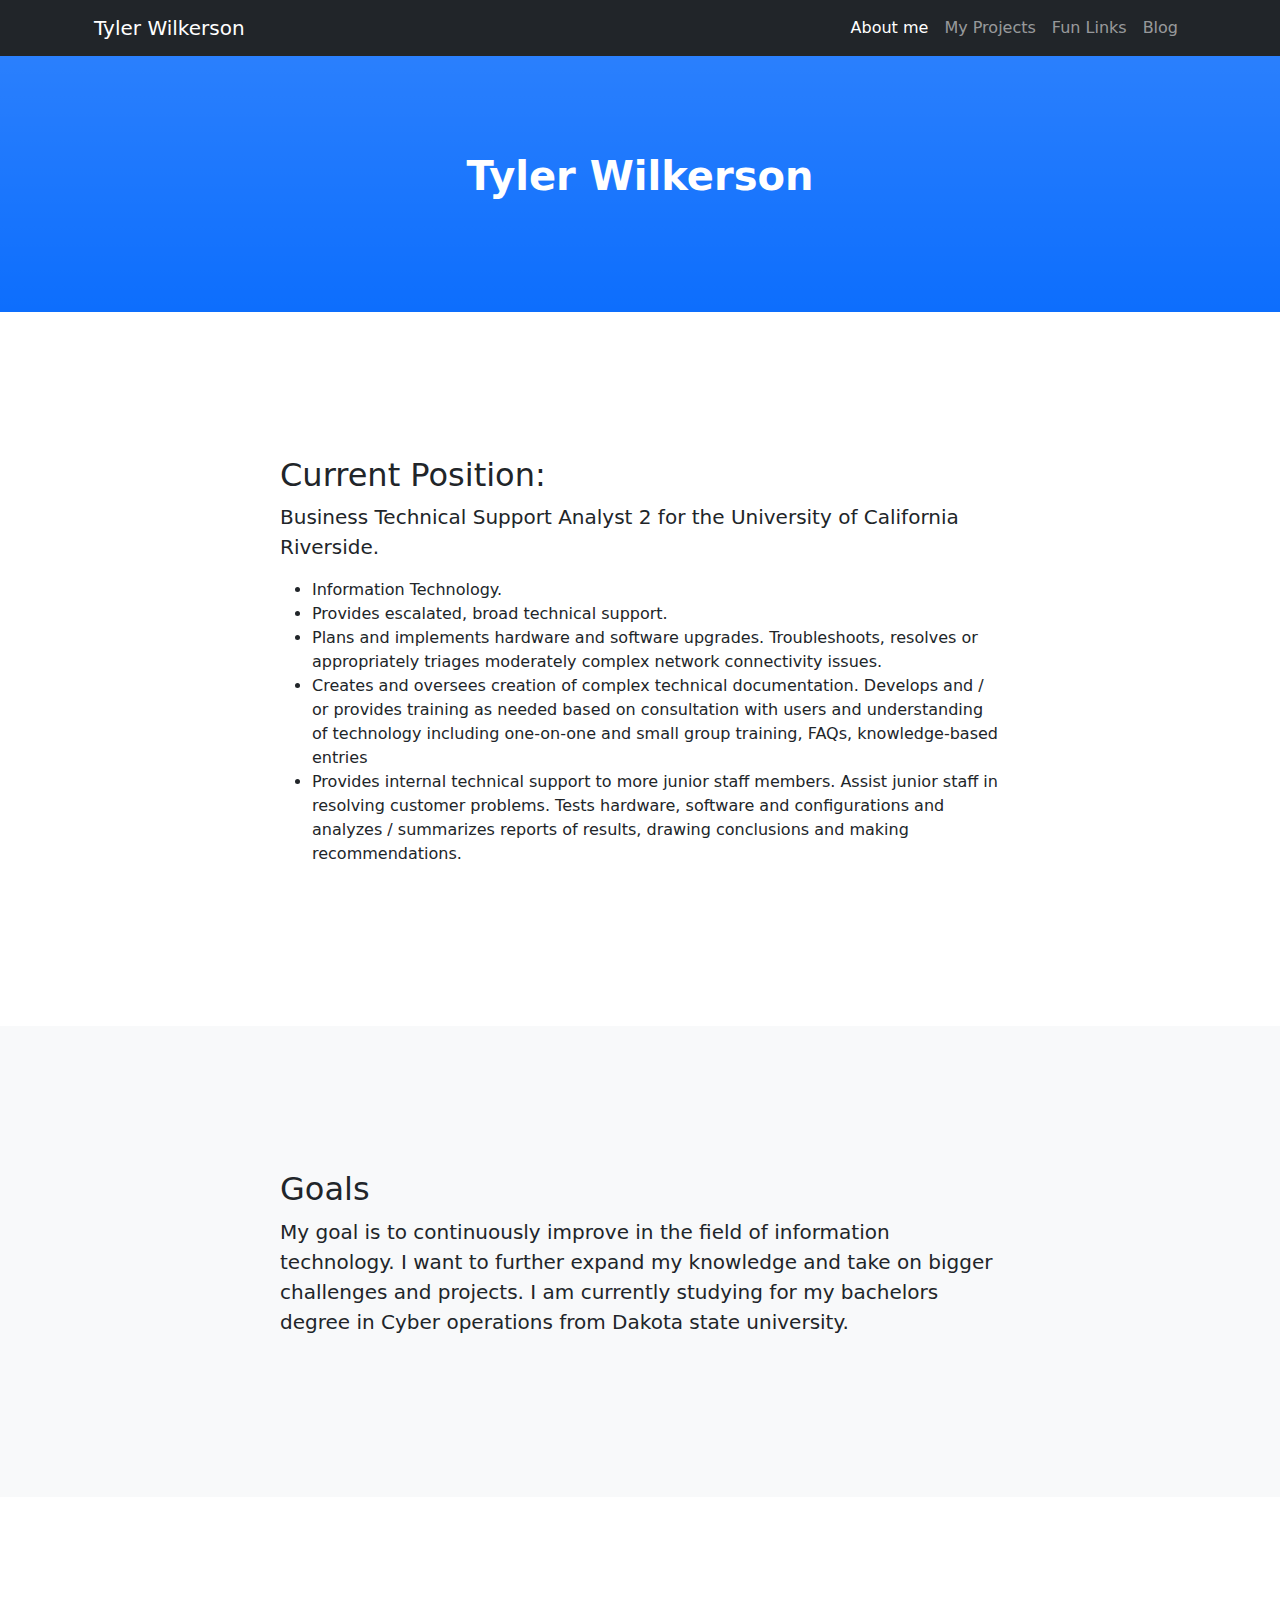
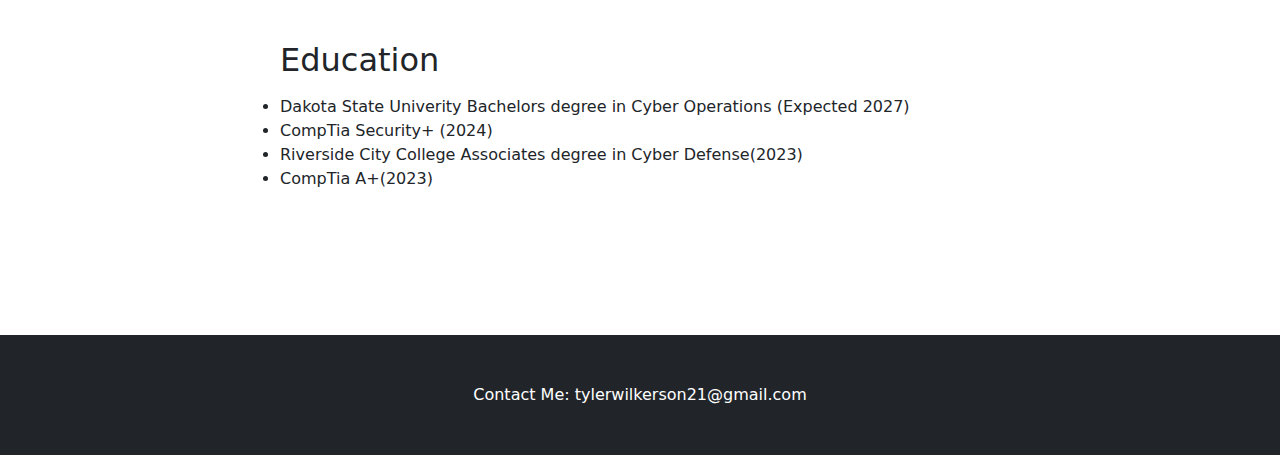
<file: index.html>
<!DOCTYPE html>
<html lang="en">
    <head>
        <meta charset="utf-8" />
        <meta name="viewport" content="width=device-width, initial-scale=1, shrink-to-fit=no" />
        <meta name="description" content="" />
        <meta name="author" content="" />
        <title>Tyler Wilkerson Home Page</title>
        <link rel="icon" type="image/x-icon" href="assets/cat.ico" />
        <!-- Core theme CSS (includes Bootstrap)-->
        <link href="css/styles.css" rel="stylesheet" />
    </head>
    <body id="page-top">
        <!-- Navigation-->
        <nav class="navbar navbar-expand-lg navbar-dark bg-dark fixed-top" id="mainNav">
            <div class="container px-4">
                <a class="navbar-brand" href="#page-top">Tyler Wilkerson</a>
                <button class="navbar-toggler" type="button" data-bs-toggle="collapse" data-bs-target="#navbarResponsive" aria-controls="navbarResponsive" aria-expanded="false" aria-label="Toggle navigation"><span class="navbar-toggler-icon"></span></button>
                <div class="collapse navbar-collapse" id="navbarResponsive">
                    <ul class="navbar-nav ms-auto">
                        <li class="nav-item"><a class="nav-link" href="#about">About me</a></li>
                        <li class="nav-item"><a class="nav-link" href="#Projects">My Projects</a></li>
                        <li class="nav-item"><a class="nav-link" href="#contact">Fun Links</a></li>
                        <li class="nav-item"><a class="nav-link" href="Blog/Blog.html">Blog</a></li>
                    </ul>
                </div>
            </div>
        </nav>
        <!-- Header-->
        <header class="bg-primary bg-gradient text-white">
            <div class="container px-4 text-center">
                <h1 class="fw-bolder">Tyler Wilkerson</h1>
                <p class="lead"></p>
                <!--<a class="btn btn-lg btn-light" href="#about">Start scrolling!</a>--> 
            </div>
        </header>
        <!-- About section-->
        <section id="about">
            <div class="container px-4">
                <div class="row gx-4 justify-content-center">
                    <div class="col-lg-8">
                        <h2>Current Position:</h2>
                        <p class="lead">Business Technical Support Analyst 2 for the University of California Riverside.</p>
                        <ul>
                            <li>Information Technology.</li>
                            <li>Provides escalated, broad technical support.</li>
                            <li>Plans and implements hardware and software upgrades. Troubleshoots, resolves or appropriately triages moderately complex network connectivity issues. </li>
                            <li>Creates and oversees creation of complex technical documentation. Develops and / or provides training as needed based on consultation with users and understanding of technology including one-on-one and small group training, FAQs, knowledge-based entries</li>
                            <li>Provides internal technical support to more junior staff members. Assist junior staff in resolving customer problems.  Tests hardware, software and configurations and analyzes / summarizes reports of results, drawing conclusions and making recommendations.</li>
                        </ul>
                    </div>
                </div>
            </div>
        </section>
        <!-- Services section-->
        <section class="bg-light" id="services">
            <div class="container px-4">
                <div class="row gx-4 justify-content-center">
                    <div class="col-lg-8">
                        <h2>Goals</h2>
                        <p class="lead">My goal is to continuously improve in the field of information technology. I want to further expand my knowledge and take on bigger challenges and projects.
                            I am currently studying for my bachelors degree in Cyber operations from Dakota state university. 
                        </p>
                    </div>
                </div>
            </div>
        </section>
        <!-- Contact section-->
        <section id="contact">
            <div class="container px-4">
                <div class="row gx-4 justify-content-center">
                    <div class="col-lg-8">
                        <h2>Education</h2>
                        <p class="lead"></p>
                        <li>Dakota State Univerity Bachelors degree in Cyber Operations (Expected 2027)</li>
                        <li>CompTia Security+ (2024)</li>
                        <li>Riverside City College Associates degree in Cyber Defense(2023)</li>
                        <li>CompTia A+(2023)</li>
                        
                        
                    </div>
                </div>
            </div>
        </section>
        <!-- Footer-->
        <footer class="py-5 bg-dark">
            <div class="container px-4"><p class="m-0 text-center text-white">Contact Me: tylerwilkerson21@gmail.com</p></div>
        </footer>
        <!-- Bootstrap core JS-->
        <script src="https://cdn.jsdelivr.net/npm/bootstrap@5.2.3/dist/js/bootstrap.bundle.min.js"></script>
        <!-- Core theme JS-->
        <script src="js/scripts.js"></script>
    </body>
</html>
</file>
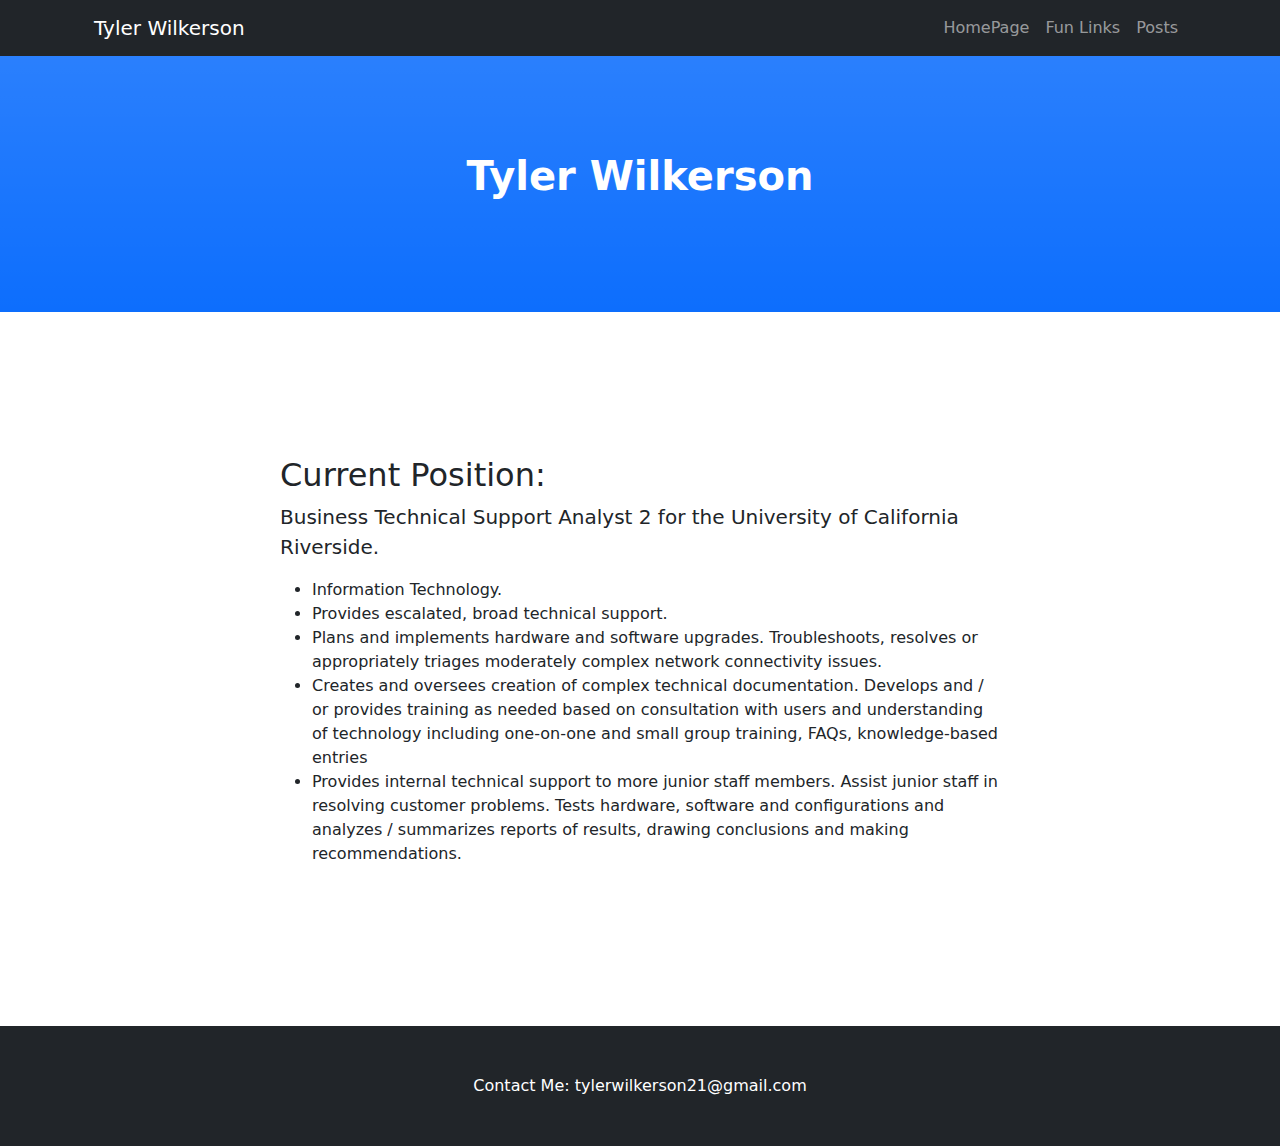
<file: Fun Links/funlinks.html>
<!DOCTYPE html>
<html lang="en">
    <head>
        <meta charset="utf-8" />
        <meta name="viewport" content="width=device-width, initial-scale=1, shrink-to-fit=no" />
        <meta name="description" content="" />
        <meta name="author" content="" />
        <title>Tyler Wilkerson Home Page</title>
        <link rel="icon" type="image/x-icon" href="../assets/cat.ico" />
        <!-- Core theme CSS (includes Bootstrap)-->
        <link href="../css/styles.css" rel="stylesheet" />
    </head>
    <body id="page-top">
        <!-- Navigation-->
        <nav class="navbar navbar-expand-lg navbar-dark bg-dark fixed-top" id="mainNav">
            <div class="container px-4">
                <a class="navbar-brand" href="#page-top">Tyler Wilkerson</a>
                <button class="navbar-toggler" type="button" data-bs-toggle="collapse" data-bs-target="#navbarResponsive" aria-controls="navbarResponsive" aria-expanded="false" aria-label="Toggle navigation"><span class="navbar-toggler-icon"></span></button>
                <div class="collapse navbar-collapse" id="navbarResponsive">
                    <ul class="navbar-nav ms-auto">
                        <li class="nav-item"><a class="nav-link" href="../index.html">HomePage</a></li>
                        <li class="nav-item"><a class="nav-link" href="../Fun Links/funlinks.html">Fun Links</a></li>
                        <li class="nav-item"><a class="nav-link" href="../Blog/Post.html">Posts</a></li>
                    </ul>
                </div>
            </div>
        </nav>
        <!-- Header-->
        <header class="bg-primary bg-gradient text-white">
            <div class="container px-4 text-center">
                <h1 class="fw-bolder">Tyler Wilkerson</h1>
                <p class="lead"></p>
                <!--<a class="btn btn-lg btn-light" href="#about">Start scrolling!</a>--> 
            </div>
        </header>
        <!-- About section-->
        <section id="about">
            <div class="container px-4">
                <div class="row gx-4 justify-content-center">
                    <div class="col-lg-8">
                        <h2>Current Position:</h2>
                        <p class="lead">Business Technical Support Analyst 2 for the University of California Riverside.</p>
                        <ul>
                            <li>Information Technology.</li>
                            <li>Provides escalated, broad technical support.</li>
                            <li>Plans and implements hardware and software upgrades. Troubleshoots, resolves or appropriately triages moderately complex network connectivity issues. </li>
                            <li>Creates and oversees creation of complex technical documentation. Develops and / or provides training as needed based on consultation with users and understanding of technology including one-on-one and small group training, FAQs, knowledge-based entries</li>
                            <li>Provides internal technical support to more junior staff members. Assist junior staff in resolving customer problems.  Tests hardware, software and configurations and analyzes / summarizes reports of results, drawing conclusions and making recommendations.</li>
                        </ul>
                    </div>
                </div>
            </div>
        </section>
       
         <!-- Services section-->

        <!--
        ----------------layout example------------ 
        <section class="bg-light" id="services">
            <div class="container px-4">
                <div class="row gx-4 justify-content-center">
                    <div class="col-lg-8">
                        <h2>Goals</h2>
                        <p class="lead">My goal is to continuously improve in the field of information technology. I want to further expand my knowledge and take on bigger challenges and projects.
                            I am currently studying for my bachelors degree in Cyber operations from Dakota state university. 
                        </p>
                    </div>
                </div>
            </div>
        </section>
    -->
        <!-- Footer-->
        <footer class="py-5 bg-dark">
            <div class="container px-4"><p class="m-0 text-center text-white">Contact Me: tylerwilkerson21@gmail.com</p></div>
        </footer>
        <!-- Bootstrap core JS-->
        <script src="https://cdn.jsdelivr.net/npm/bootstrap@5.2.3/dist/js/bootstrap.bundle.min.js"></script>
        <!-- Core theme JS-->
        <script src="../js/scripts.js"></script>
    </body>
</html>
</file>
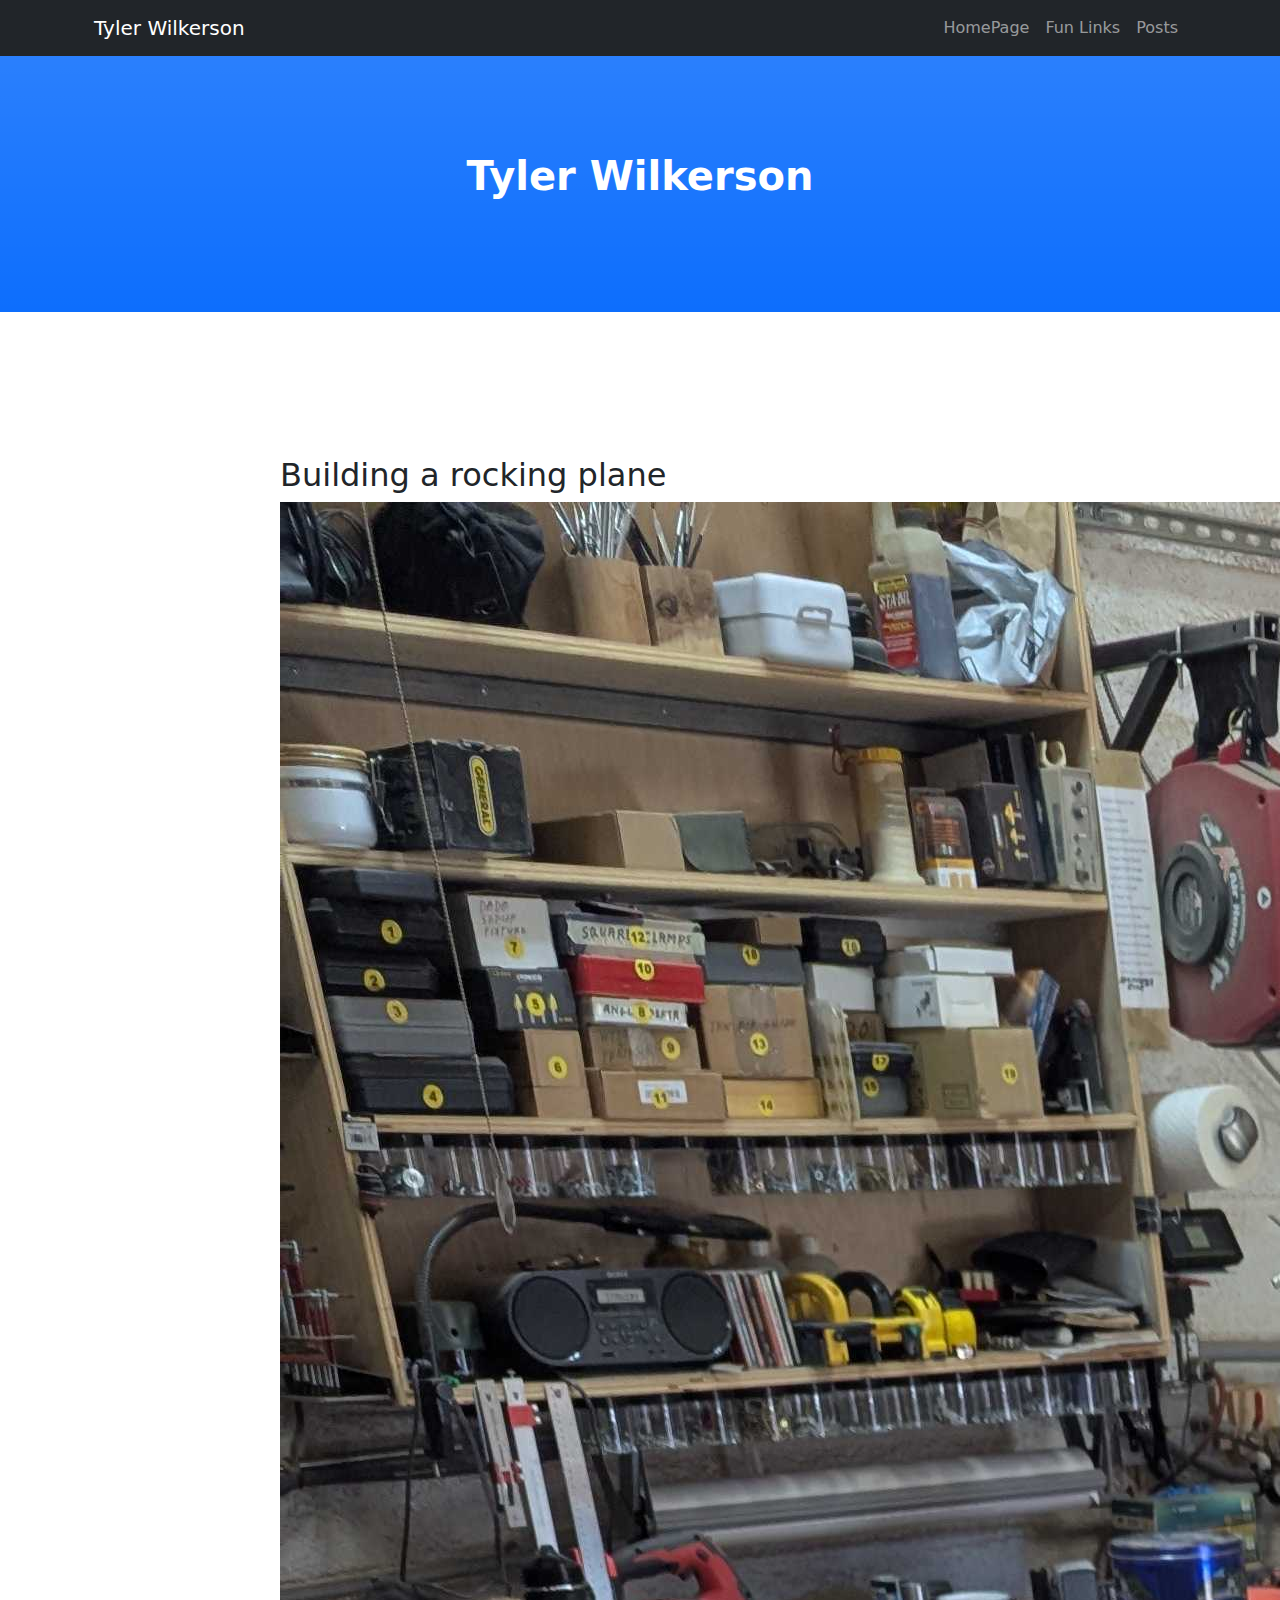
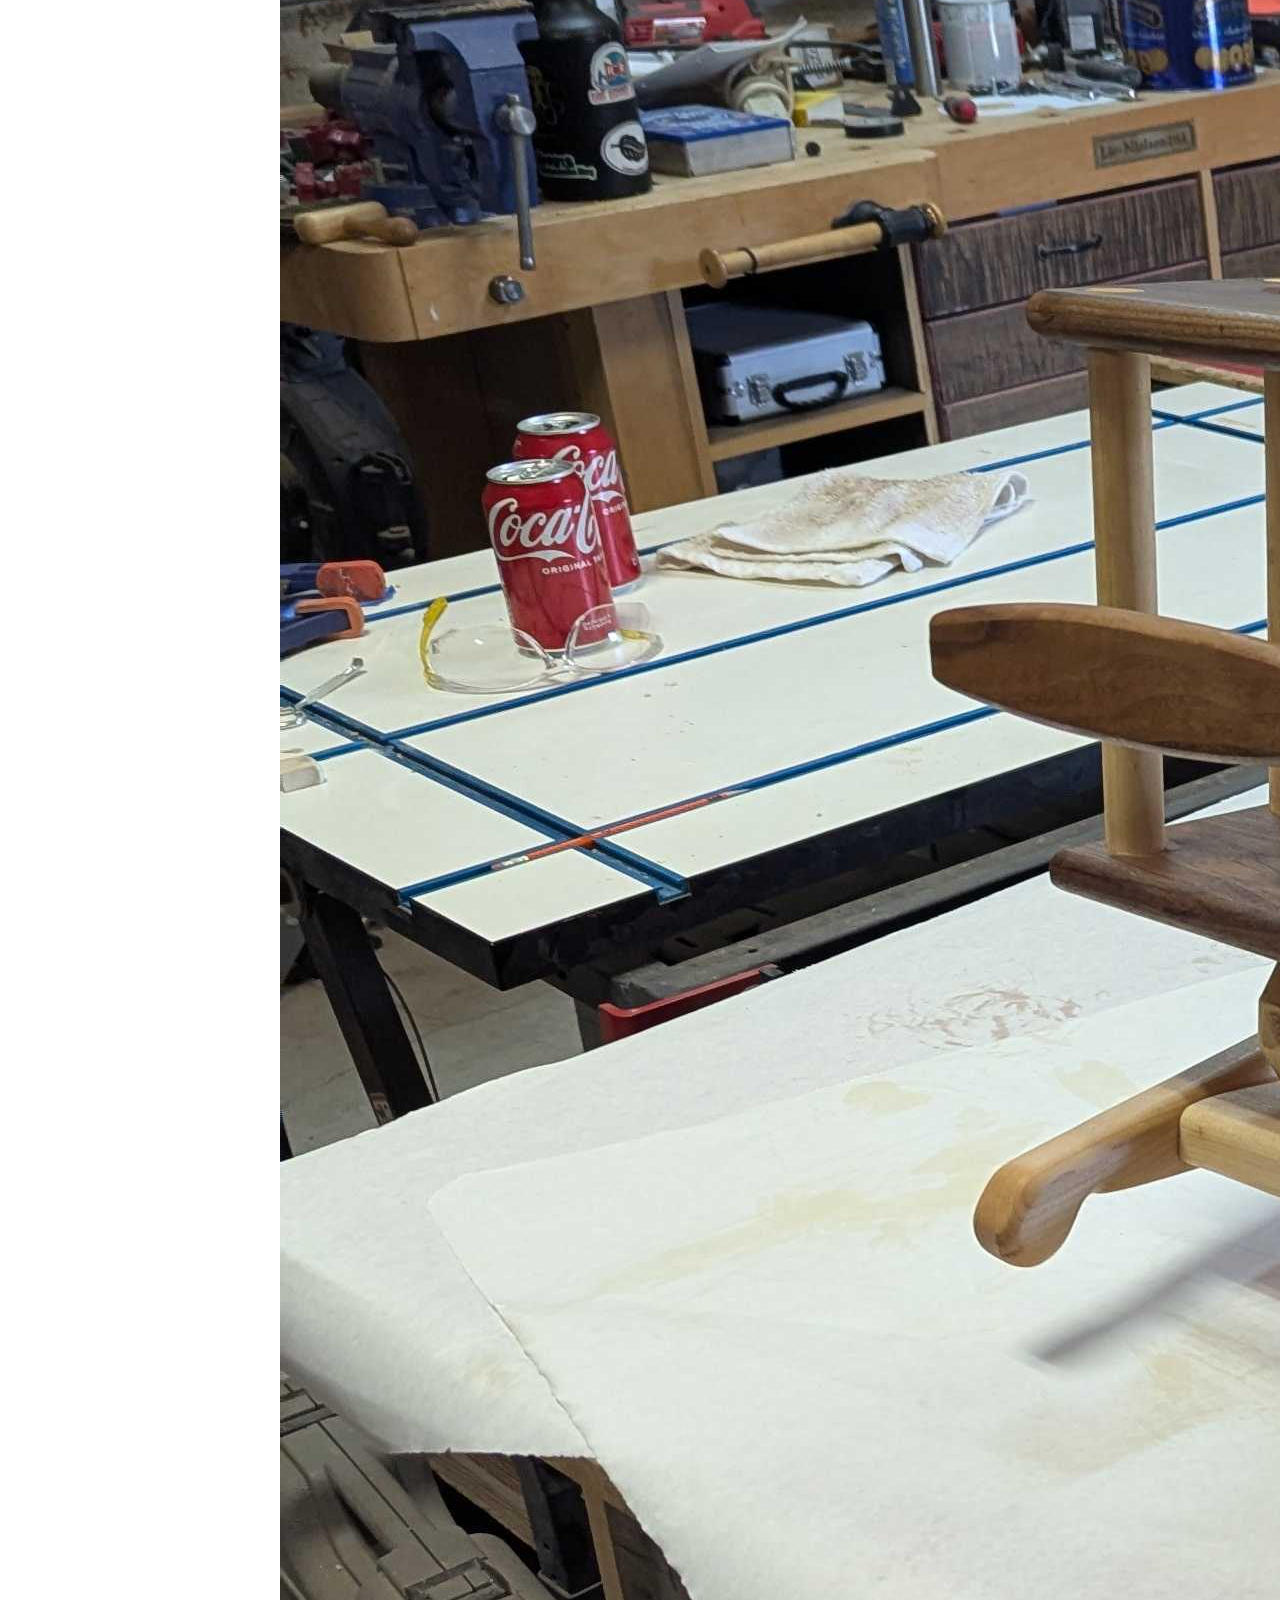
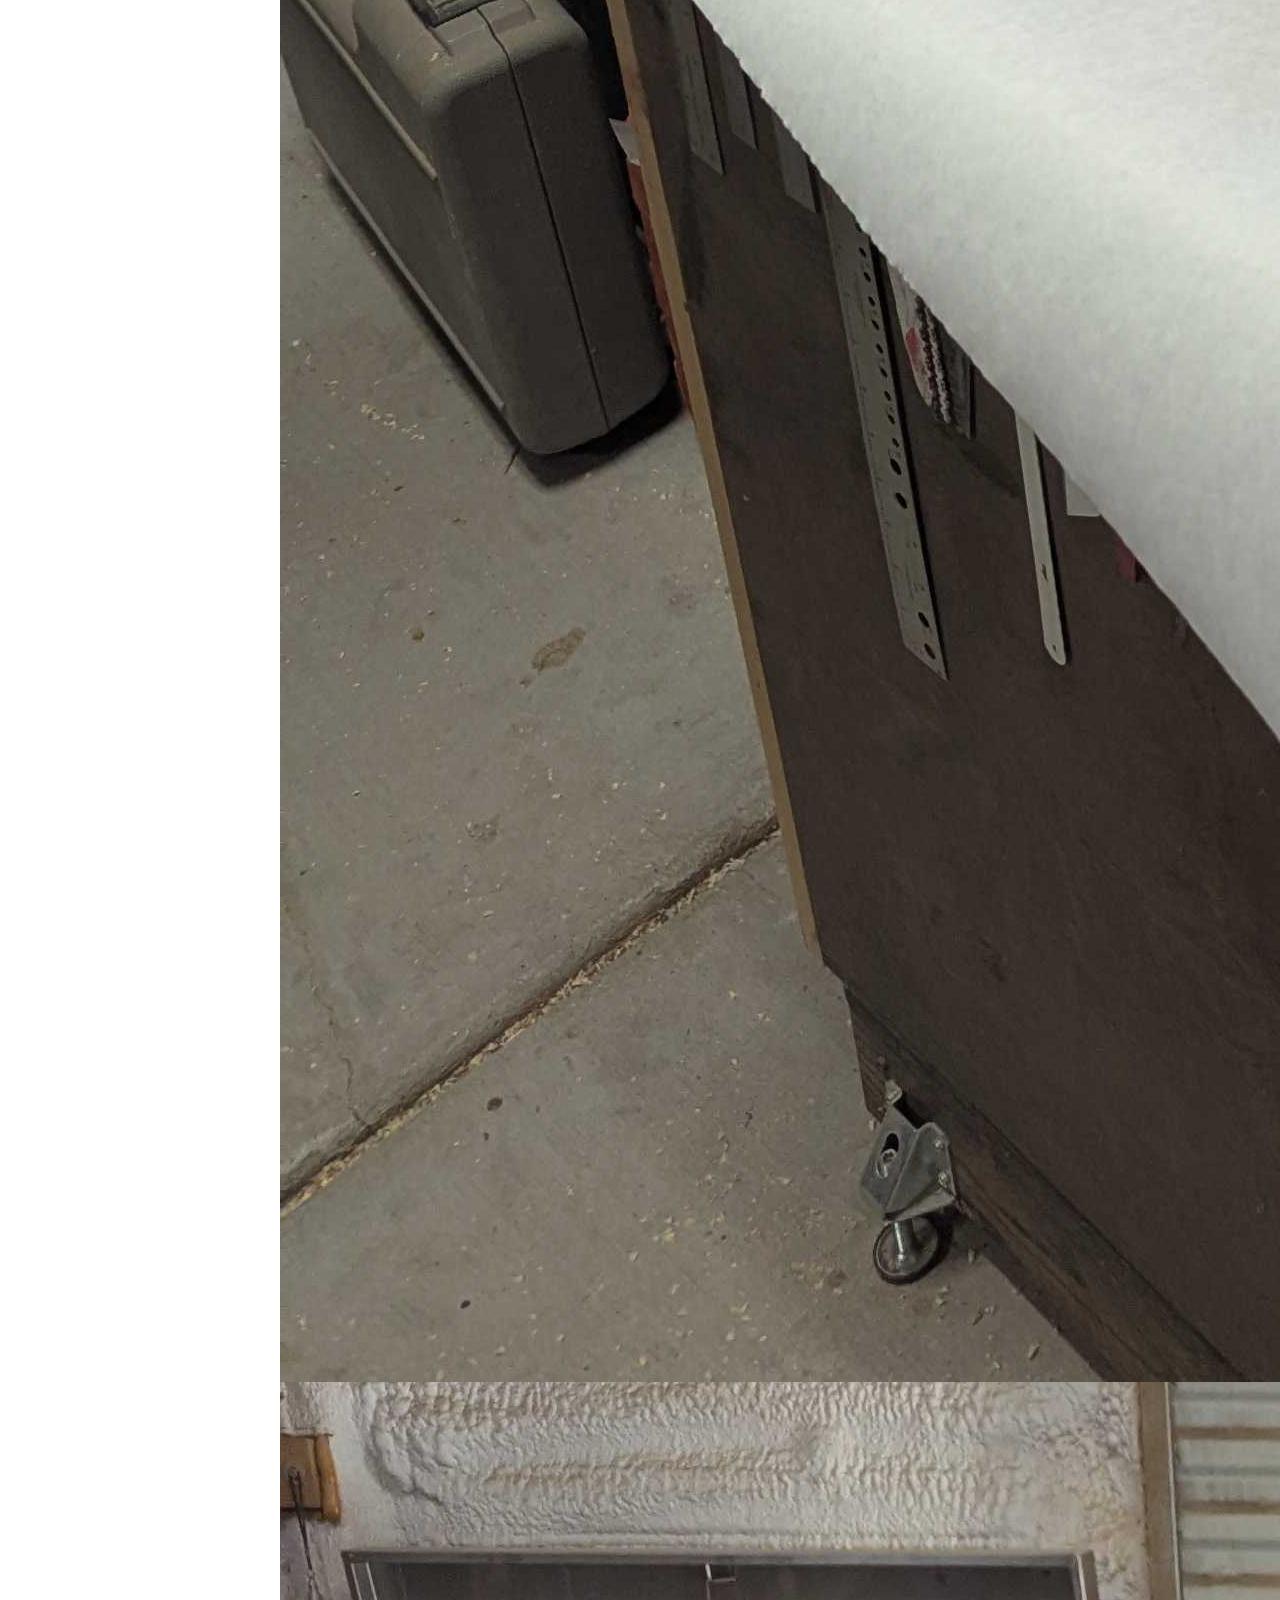
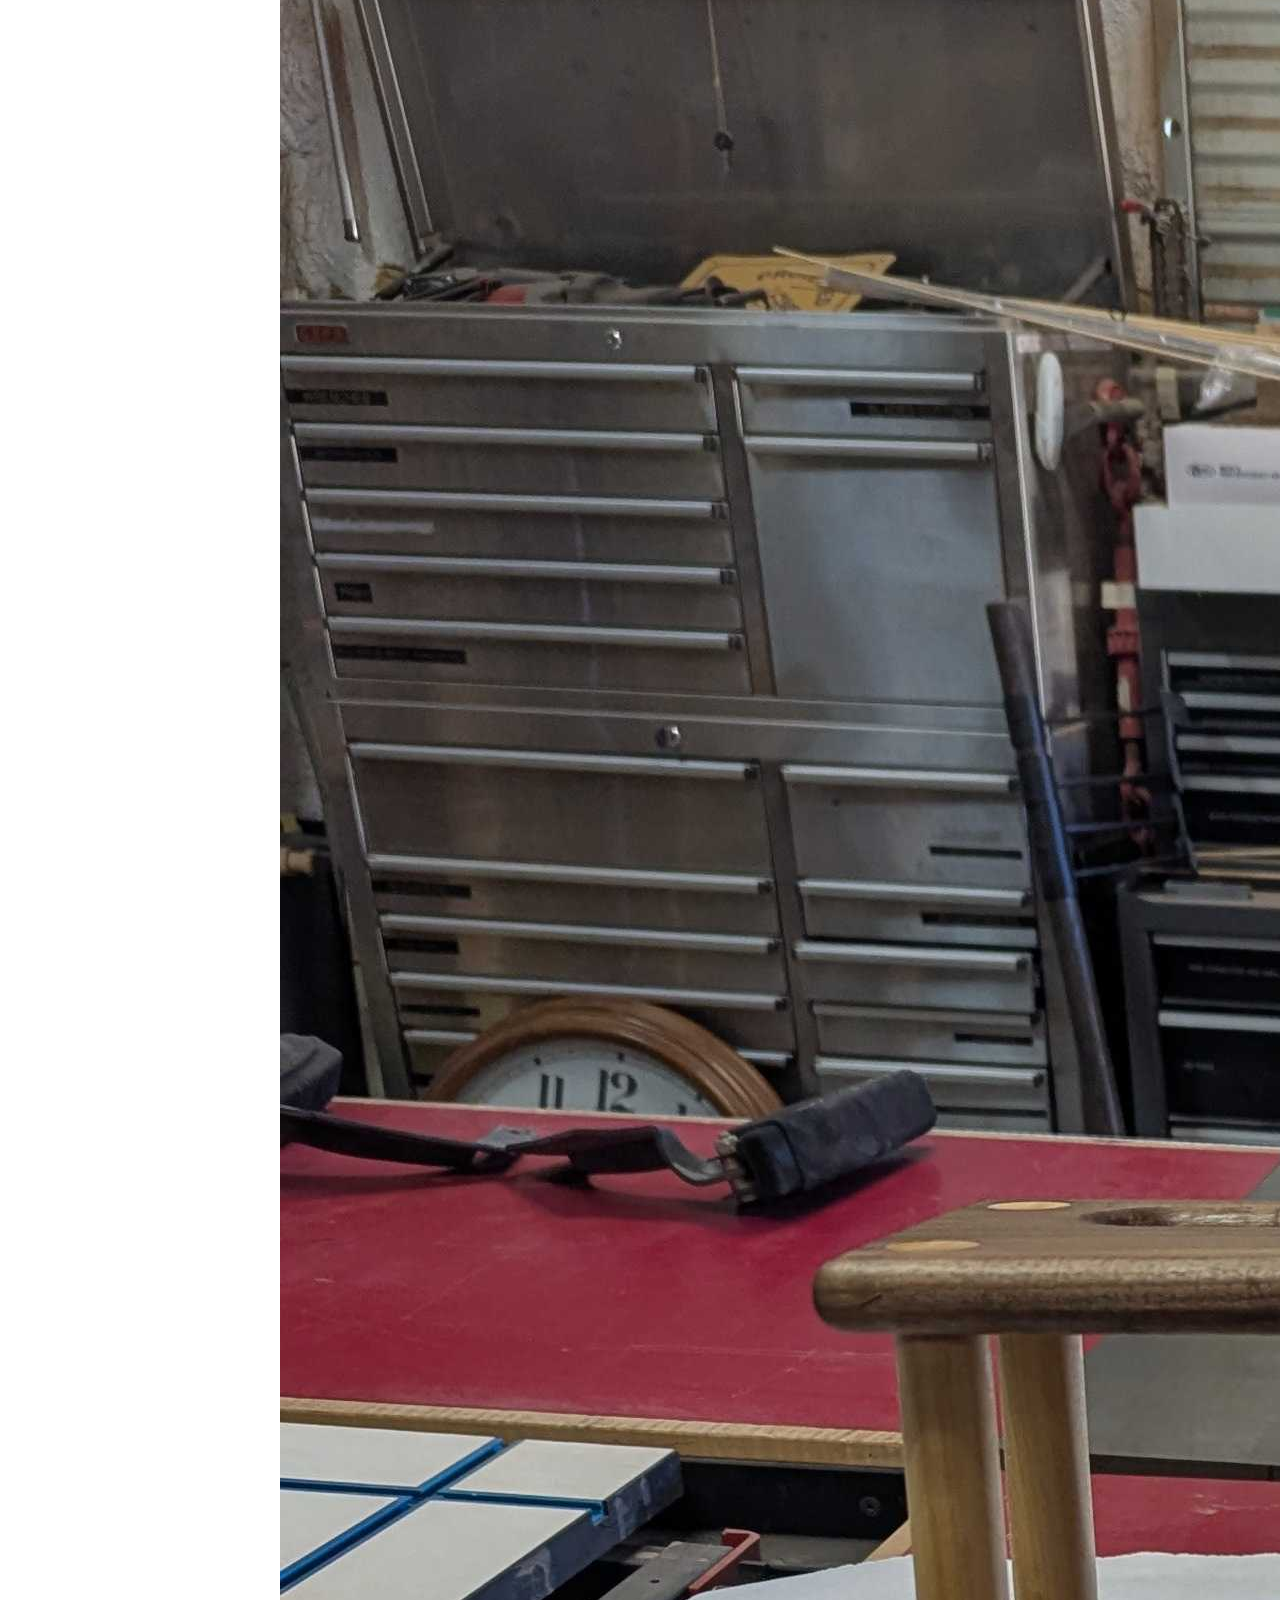
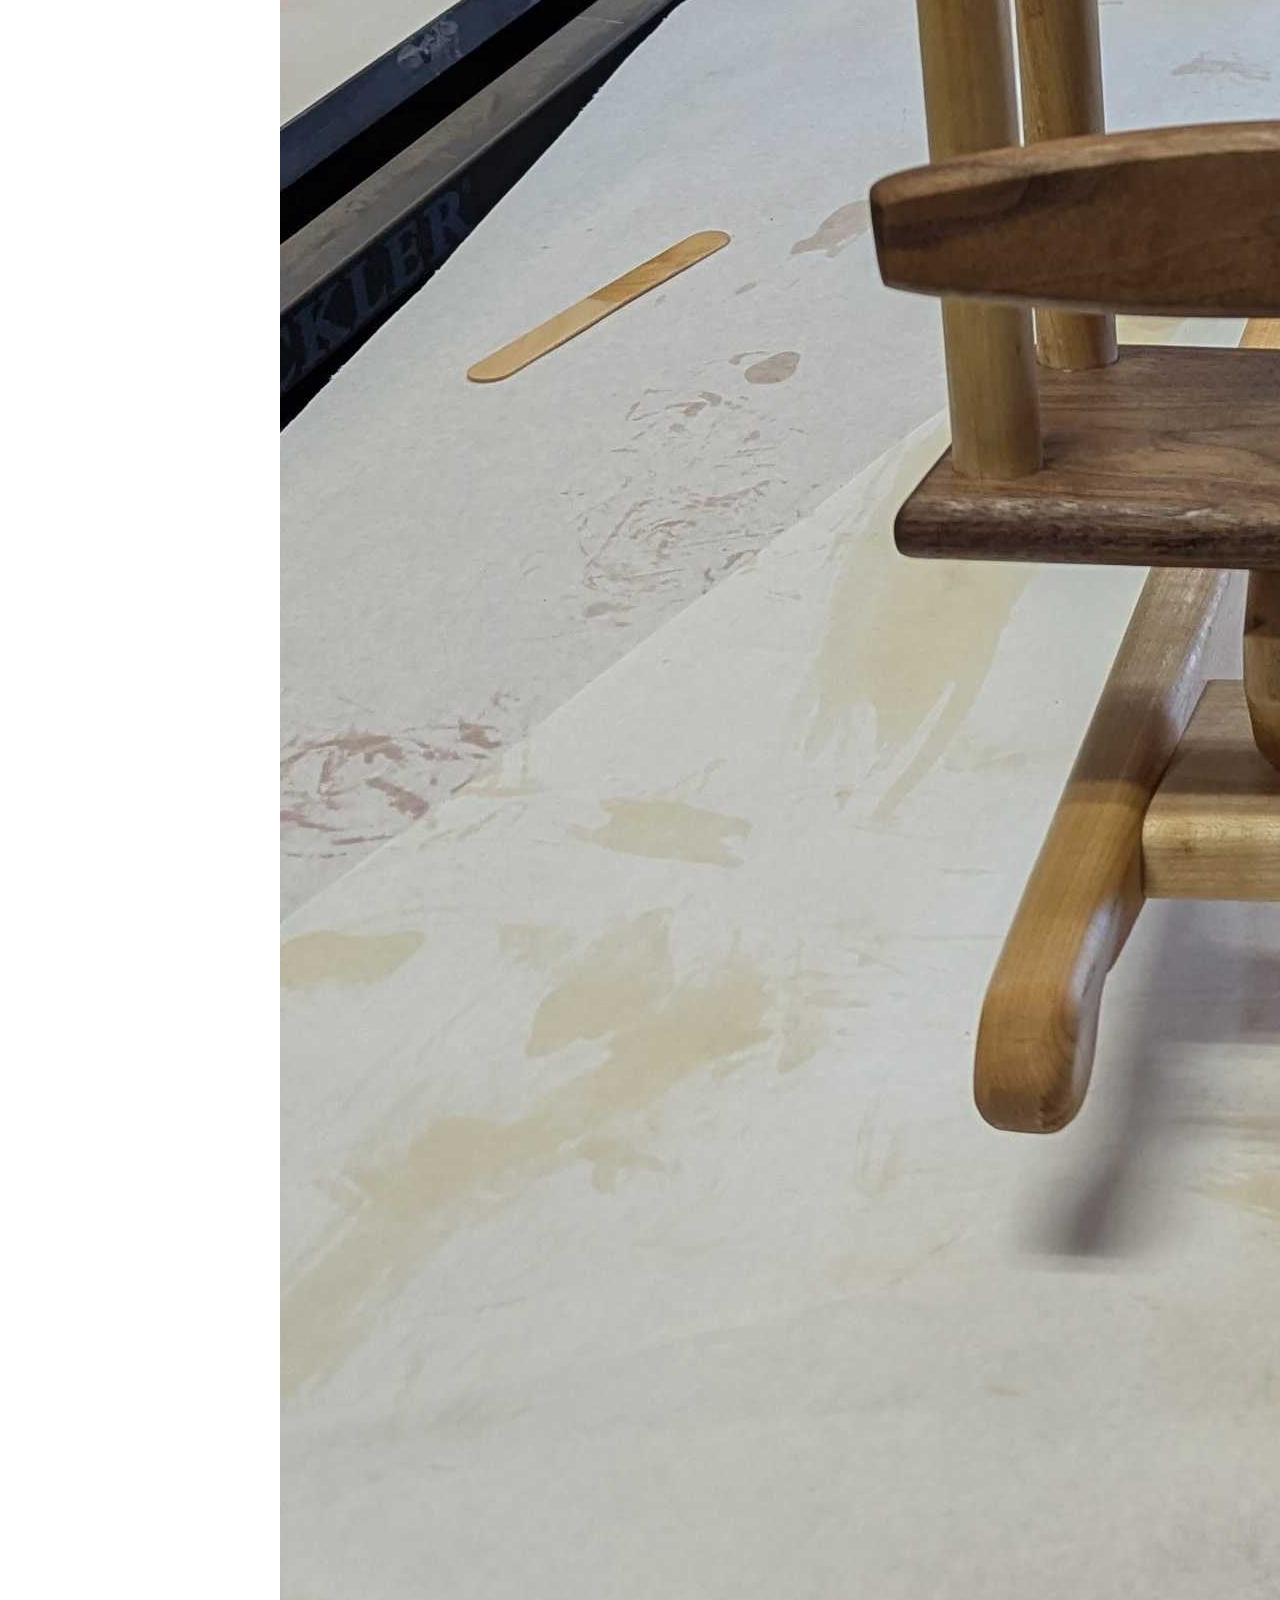
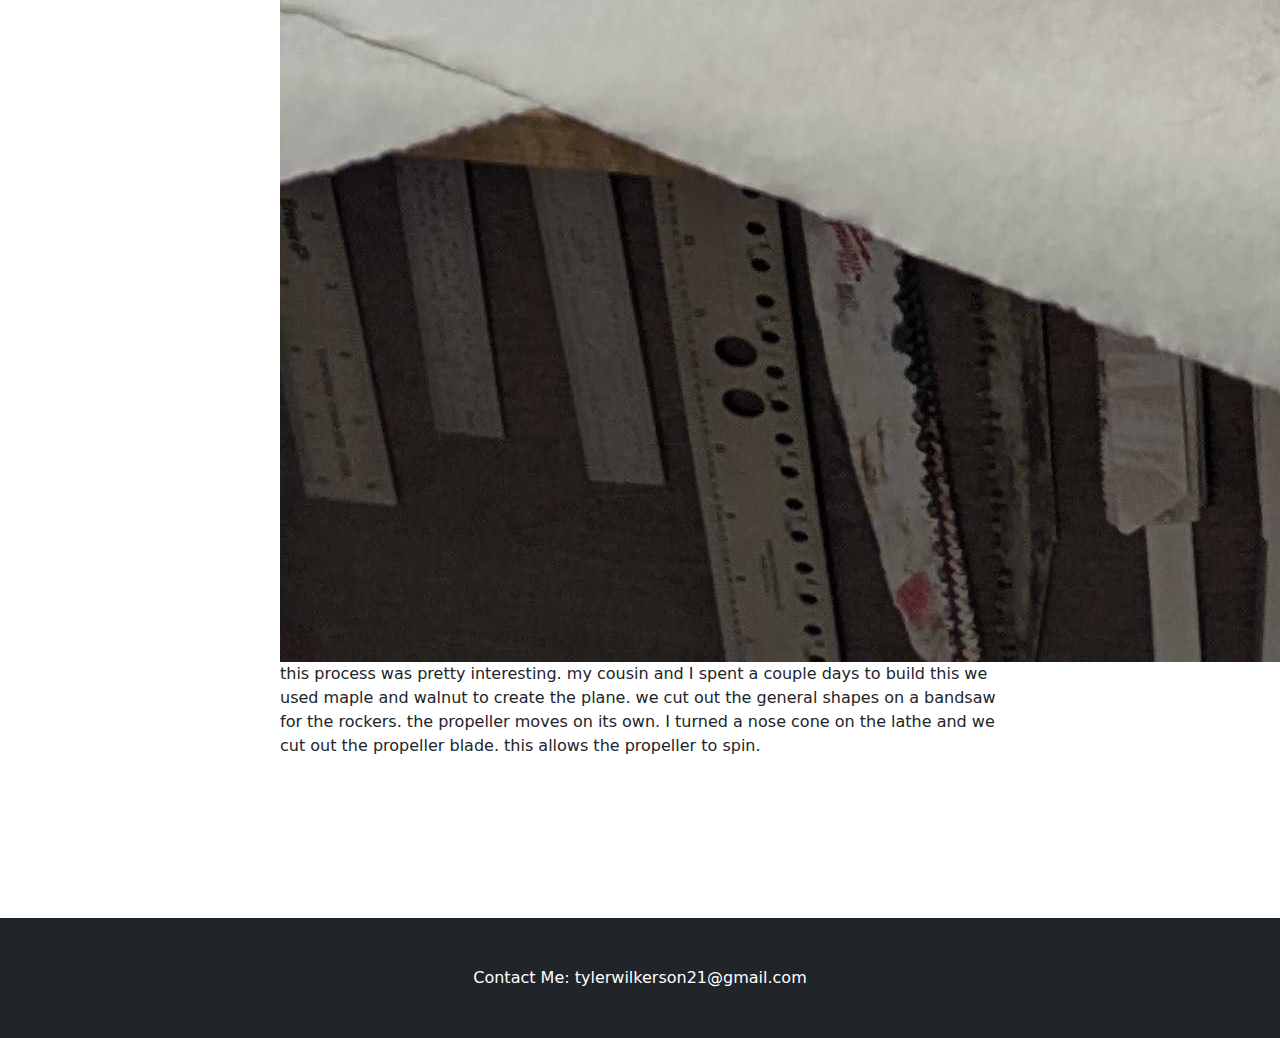
<file: Blog/BlogPosts/BlogPost1.html>
<!DOCTYPE html>
<html lang="en">
    <head>
        <meta charset="utf-8" />
        <meta name="viewport" content="width=device-width, initial-scale=1, shrink-to-fit=no" />
        <meta name="description" content="" />
        <meta name="author" content="" />
        <title>Tyler Wilkerson Home Page</title>
        <link rel="icon" type="image/x-icon" href="../../assets/cat.ico" />
        <!-- Core theme CSS (includes Bootstrap)-->
        <link href="../../css/styles.css" rel="stylesheet" />
    </head>
    <body id="page-top">
        <!-- Navigation-->
        <nav class="navbar navbar-expand-lg navbar-dark bg-dark fixed-top" id="mainNav">
            <div class="container px-4">
                <a class="navbar-brand" href="#page-top">Tyler Wilkerson</a>
                <button class="navbar-toggler" type="button" data-bs-toggle="collapse" data-bs-target="#navbarResponsive" aria-controls="navbarResponsive" aria-expanded="false" aria-label="Toggle navigation"><span class="navbar-toggler-icon"></span></button>
                <div class="collapse navbar-collapse" id="navbarResponsive">
                    <ul class="navbar-nav ms-auto">
                        <li class="nav-item"><a class="nav-link" href="../../index.html">HomePage</a></li>
                        <li class="nav-item"><a class="nav-link" href="../../Fun Links/funlinks.html">Fun Links</a></li>
                        <li class="nav-item"><a class="nav-link" href="../../Blog/Post.html">Posts</a></li>
                    </ul>
                </div>
            </div>
        </nav>
        <!-- Header-->
        <header class="bg-primary bg-gradient text-white">
            <div class="container px-4 text-center">
                <h1 class="fw-bolder">Tyler Wilkerson</h1>
                <p class="lead"></p>
                <!--<a class="btn btn-lg btn-light" href="#about">Start scrolling!</a>--> 
            </div>
        </header>
        <!-- About section-->
        <section id="about">
            <div class="container px-4">
                <div class="row gx-4 justify-content-center">
                    <div class="col-lg-8">
                        <h2>Building a rocking plane</h2>
                        <img src="../../assets/blogpost1_assets/RockingPlane1.jpg" alt="Rocking plane">
                        <img src="../../assets/blogpost1_assets/RockingPlan2.jpg" alt="rocking plane another angle">
                        
                        <p>this process was pretty interesting. my cousin and I spent a couple days to build this 
                            we used maple and walnut to create the plane. we cut out the general shapes on a bandsaw for the rockers. 
                            the propeller moves on its own. I turned a nose cone on the lathe and we cut out the propeller blade. this allows the propeller to spin. 
                        </p>
                       
                    </div>
                </div>
            </div>
        </section>
       
         <!-- Services section-->

        <!--
        ----------------layout example------------ 
        <section class="bg-light" id="services">
            <div class="container px-4">
                <div class="row gx-4 justify-content-center">
                    <div class="col-lg-8">
                        <h2>Goals</h2>
                        <p class="lead">My goal is to continuously improve in the field of information technology. I want to further expand my knowledge and take on bigger challenges and projects.
                            I am currently studying for my bachelors degree in Cyber operations from Dakota state university. 
                        </p>
                    </div>
                </div>
            </div>
        </section>
    -->
        <!-- Footer-->
        <footer class="py-5 bg-dark">
            <div class="container px-4"><p class="m-0 text-center text-white">Contact Me: tylerwilkerson21@gmail.com</p></div>
        </footer>
        <!-- Bootstrap core JS-->
        <script src="https://cdn.jsdelivr.net/npm/bootstrap@5.2.3/dist/js/bootstrap.bundle.min.js"></script>
        <!-- Core theme JS-->
        <script src="../../js/scripts.js"></script>
    </body>
</html>
</file>
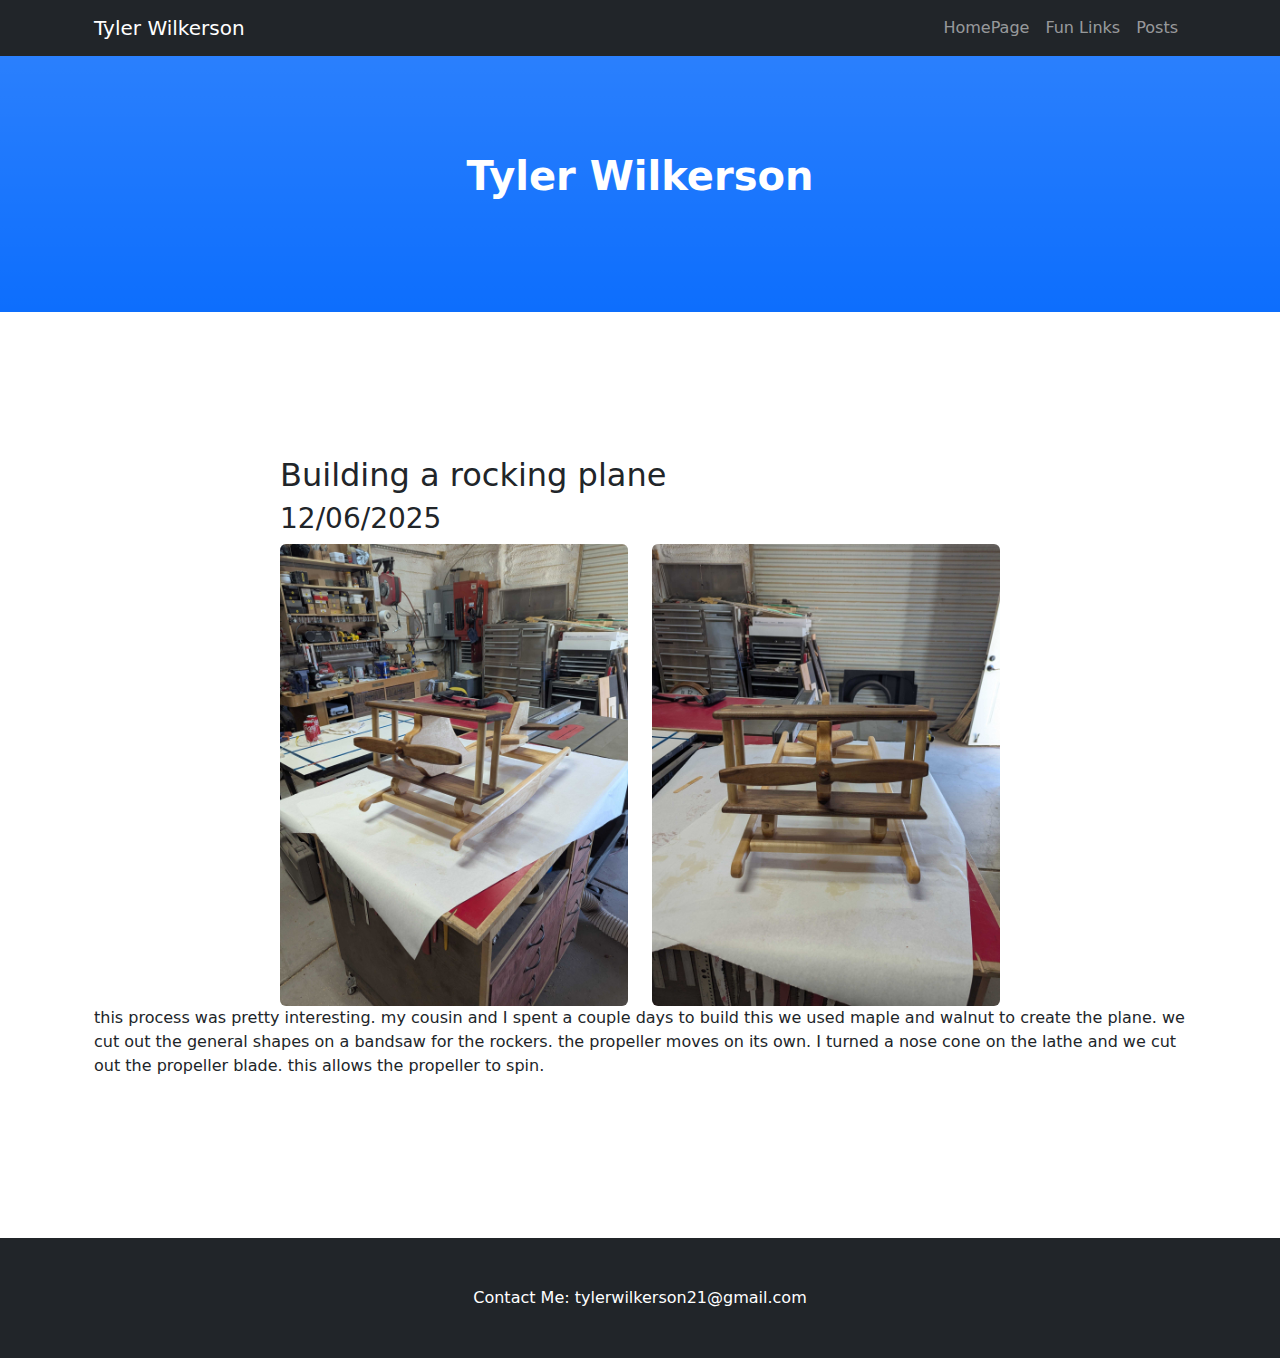
<file: Blog/BlogPosts/BlogPost2.html>
<!DOCTYPE html>
<html lang="en">
    <head>
        <meta charset="utf-8" />
        <meta name="viewport" content="width=device-width, initial-scale=1, shrink-to-fit=no" />
        <meta name="description" content="" />
        <meta name="author" content="" />
        <title>Tyler Wilkerson Home Page</title>
        <link rel="icon" type="image/x-icon" href="../../assets/cat.ico" />
        <!-- Core theme CSS (includes Bootstrap)-->
        <link href="../../css/styles.css" rel="stylesheet" />
    </head>
    <body id="page-top">
        <!-- Navigation-->
        <nav class="navbar navbar-expand-lg navbar-dark bg-dark fixed-top" id="mainNav">
            <div class="container px-4">
                <a class="navbar-brand" href="#page-top">Tyler Wilkerson</a>
                <button class="navbar-toggler" type="button" data-bs-toggle="collapse" data-bs-target="#navbarResponsive" aria-controls="navbarResponsive" aria-expanded="false" aria-label="Toggle navigation"><span class="navbar-toggler-icon"></span></button>
                <div class="collapse navbar-collapse" id="navbarResponsive">
                    <ul class="navbar-nav ms-auto">
                        <li class="nav-item"><a class="nav-link" href="../../index.html">HomePage</a></li>
                        <li class="nav-item"><a class="nav-link" href="../../Fun Links/funlinks.html">Fun Links</a></li>
                        <li class="nav-item"><a class="nav-link" href="../../Blog/Post.html">Posts</a></li>
                    </ul>
                </div>
            </div>
        </nav>
        <!-- Header-->
        <header class="bg-primary bg-gradient text-white">
            <div class="container px-4 text-center">
                <h1 class="fw-bolder">Tyler Wilkerson</h1>
                <p class="lead"></p>
                <!--<a class="btn btn-lg btn-light" href="#about">Start scrolling!</a>--> 
            </div>
        </header>
        <!-- About section-->
        <section id="about">
            <div class="container px-4">
                <div class="row gx-4 justify-content-center">
                    <div class="col-lg-8">
                        <h2>Building a rocking plane</h2>
                        <h3>12/06/2025</h3> <!--- date mm/dd/year --->
<div class="row">
    <div class="col-md-6">
    <img src="../../assets/blogpost1_assets/RockingPlane1.jpg" class="img-fluid w-auto rounded" alt="rocking plane">
  </div>
  <div class="col-md-6">
    <img src="../../assets/blogpost1_assets/RockingPlan2.jpg" class="img-fluid w-auto rounded" alt="another angle on the plane">
  </div>
  </div>
</div>
                        <p>this process was pretty interesting. my cousin and I spent a couple days to build this 
                            we used maple and walnut to create the plane. we cut out the general shapes on a bandsaw for the rockers. 
                            the propeller moves on its own. I turned a nose cone on the lathe and we cut out the propeller blade. this allows the propeller to spin. 
                        </p>
                       
                    </div>
                </div>
            </div>
        </section>
       


        <!-- Footer-->
        <footer class="py-5 bg-dark">
            <div class="container px-4"><p class="m-0 text-center text-white">Contact Me: tylerwilkerson21@gmail.com</p></div>
        </footer>
        <!-- Bootstrap core JS-->
        <script src="https://cdn.jsdelivr.net/npm/bootstrap@5.2.3/dist/js/bootstrap.bundle.min.js"></script>
        <!-- Core theme JS-->
        <script src="../../js/scripts.js"></script>
    </body>
</html>
</file>
